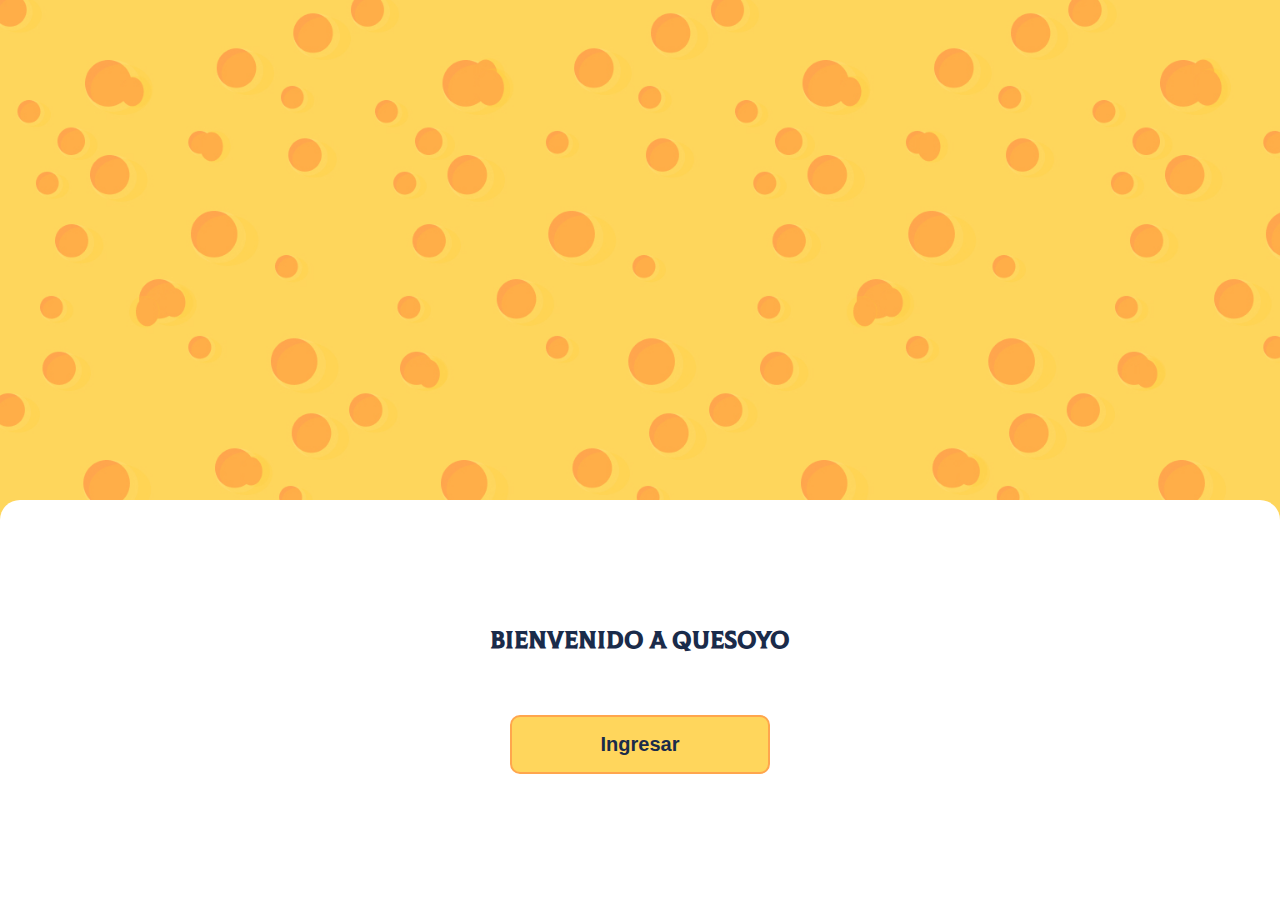
<file: paginas/index.html>
<!DOCTYPE html>
<html lang="en">
<head>
    <meta charset="UTF-8">
    <meta http-equiv="X-UA-Compatible" content="IE=edge">
    <meta name="viewport" content="width=device-width, initial-scale=1.0">
    <link rel="icon" href="../media/queso_simbolo.svg">
    <link rel="stylesheet" href="../css/main.css">
    <link rel="stylesheet" href="../css/index.css">
    <title>Bienvenido</title>
</head>
<body>
    <div class="container split-column">
        <h1>Bienvenido a QuesoYo</h1>
        <a href="principal.html" class="btn">Ingresar</a>
    </div>
</body>
</html>
</file>
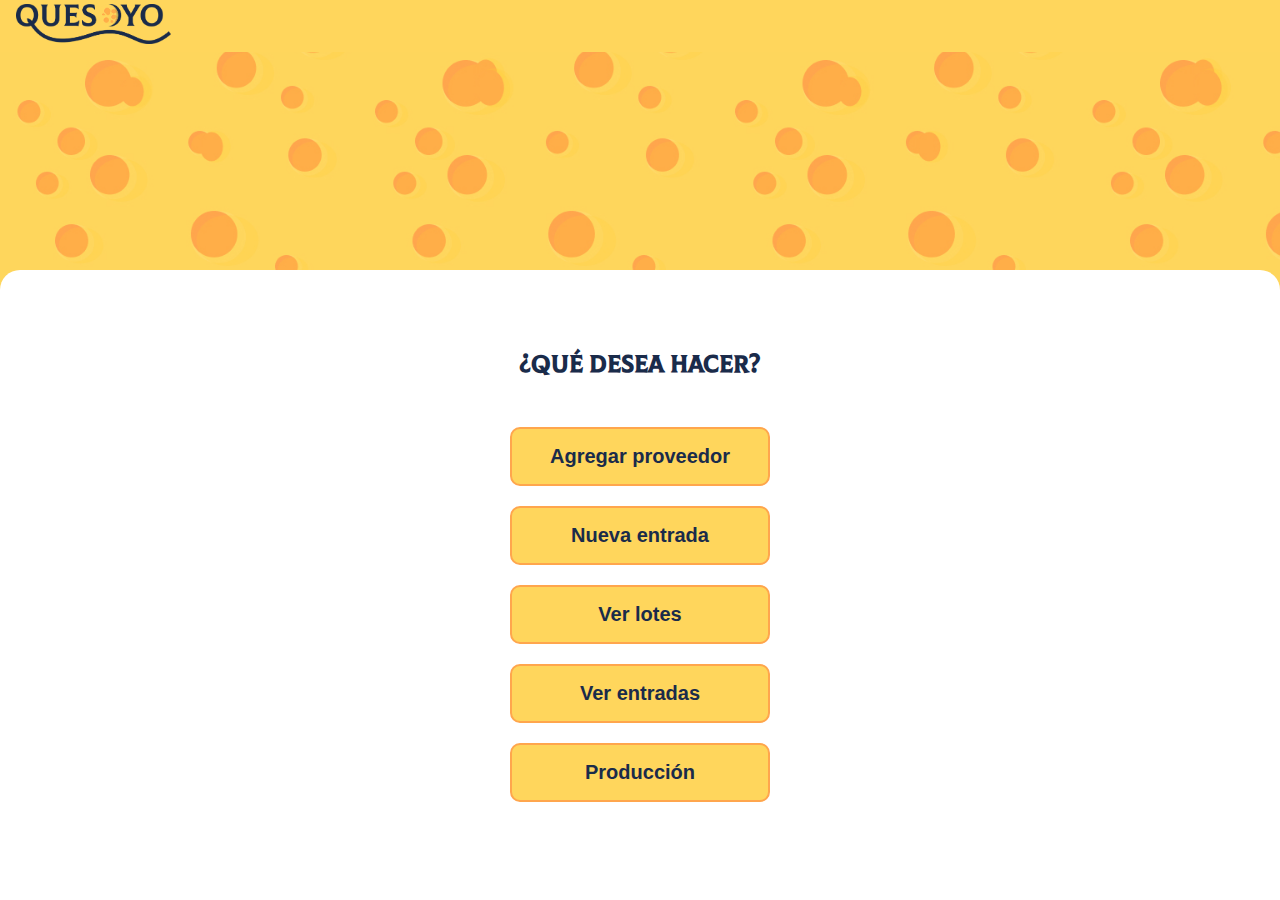
<file: paginas/principal.html>
<!DOCTYPE html>
<html lang="en">
<head>
    <meta charset="UTF-8">
    <meta http-equiv="X-UA-Compatible" content="IE=edge">
    <meta name="viewport" content="width=device-width, initial-scale=1.0">
    <link rel="icon" href="../media/queso_simbolo.svg">
    <link rel="stylesheet" href="../css/main.css">
    <link rel="stylesheet" href="../css/principal.css">
    <title>Bienvenido</title>
</head>
<body>
    <header class="split">
        <img src="../media/logo2.png" alt="" class="logo">
    </header>
    <main>
        <div class="container">
            <h1>¿Qué desea hacer?</h1>
            <div class="btns">
                <a class="btn" href="agregar_proveedor.php">Agregar proveedor</a>
                <a class="btn" href="recepcion_leche.php">Nueva entrada</a>
                <a class="btn" href="lotes.php">Ver lotes</a>
                <a class="btn" href="entradas.php">Ver entradas</a>
                <a class="btn" href="produccion.php">Producción</a>
            </div>
        </div>
    </main>
</body>
</html>
</file>
<file: css/main.css>
@font-face {
    font-family: Colus;
    src: url('Colus-Regular.eot');
    src: url('Colus-Regular.eot') format('embedded-opentype'),
    url('Colus-Regular.woff2') format('woff2'), 
    url('Colus-Regular.woff') format('woff'),
    url('Colus-Regular.ttf') format('truetype');
}

@import url('https://fonts.googleapis.com/css2?family=Work+Sans:wght@300;400;500;600;700&display=swap');

:root {
    --clr-100: #FFF;
    --clr-400: #FFD65C;
    --clr-450: #fdcf46;
    --clr-500: #FFA64D;
    --clr-700: #1A2B4A;
}

*,
*::after,
*::before {
    margin: 0;
    padding: 0;
    box-sizing: border-box;
    font-family: 'Work Sans', sans-serif;
}

img {
    max-width: 100%;
}

h1 {
    font-family: 'Colus', serif;
    font-size: 1.5em;
    color: var(--clr-700);
}

header {
    width: 100%;
    /* height: 3em; */
    background-color: var(--clr-400);
    align-items: center;
    justify-content: center;
    padding: .25em 1em;
}

.logo {
    height: 2.5em;
}


.btn {
    padding: 1rem 0;
    width: 13em;
    background-color: var(--clr-400);
    border: 2px solid var(--clr-500);
    border-radius: 10px;
    font-size: 1.25em;
    font-weight: bold;
    text-decoration: none;
    text-align: center;
    color: var(--clr-700);
    display: inline-block;
    transition: all 150ms ease-out;
    cursor: pointer;
}

.btn:hover {
    transform: scale(1.05);
}

.btn:active {
    background-color: var(--clr-450);
}

.split-column {
    display: flex;
    flex-direction: column;
}
</file>
<file: css/index.css>
body {
    width: 100%;
    min-height: 100vh;
    background: var(--clr-400) url(../media/fondo_queso.jpg);
    background-size: cover;
}

.container {
    background-color: var(--clr-100);
    width: 100%;
    height: min(50%, 25em);

    border-top-right-radius: 1.25em;
    border-top-left-radius: 1.25em;

    text-align: center;

    position: absolute;
    bottom: 0;

    justify-content: center;
    align-items: center;
}

.container > * + * {
    margin-top: 3em;
}
</file>
<file: css/principal.css>
body {
    width: 100%;
    min-height: 100vh;
    background: var(--clr-400) url(../media/fondo_queso.jpg);
    background-size: cover;
}

.container {
    background-color: var(--clr-100);
    width: 100%;
    height: min(70%, 40em);

    border-top-right-radius: 1.25em;
    border-top-left-radius: 1.25em;

    text-align: center;

    position: absolute;
    bottom: 0;
    padding: 2em 1em;

    justify-content: space-around;
    align-items: center;
}

h1 {
    margin: 2em 0;
}

.btns {
    display: flex;
    flex-direction: column;
    align-items: center;
    justify-content: center;
}

.btns > * + * {
    margin-top: 1em;
}
</file>
